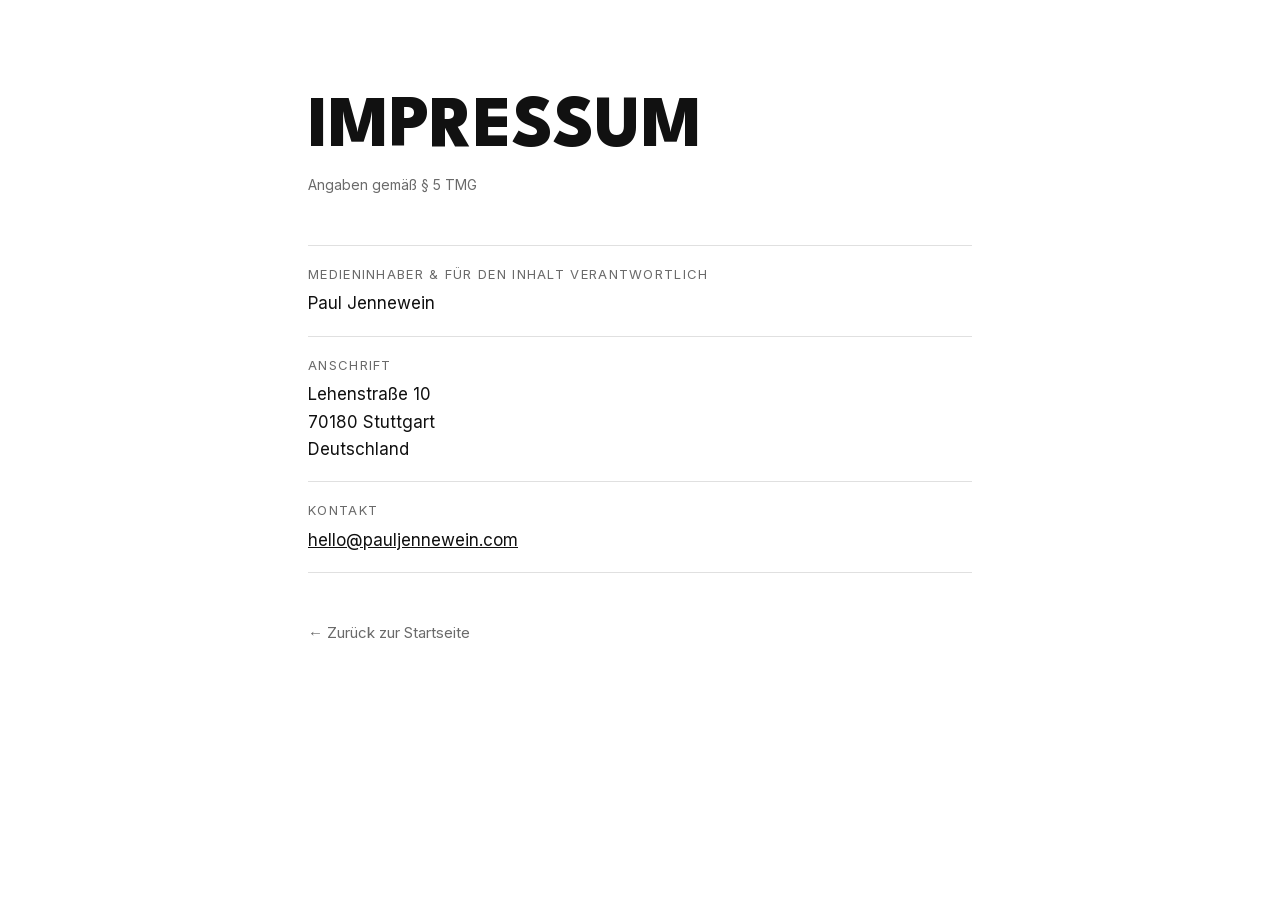
<file: impressum.html>
<!DOCTYPE html>
<html lang="de">
<head>
<meta charset="UTF-8">
<meta name="viewport" content="width=device-width, initial-scale=1.0">
<title>Impressum — Paul Jennewein</title>
<meta name="description" content="Impressum von Paul Jennewein.">
<link rel="canonical" href="https://pauljennewein.com/impressum.html">
<link rel="icon" href="/favicon.svg" type="image/svg+xml">
<link rel="icon" href="/favicon.ico" sizes="any">
<link rel="apple-touch-icon" href="/apple-touch-icon.png">
<style>
  @font-face{font-family:'League Spartan';font-style:normal;font-weight:800;font-display:swap;src:url(fonts/league-spartan-800.woff2) format('woff2')}
  @font-face{font-family:'Inter';font-style:normal;font-weight:400;font-display:swap;src:url(fonts/inter-400.woff2) format('woff2')}
  @font-face{font-family:'Inter';font-style:normal;font-weight:600;font-display:swap;src:url(fonts/inter-600.woff2) format('woff2')}
  :root{
    --bg:#FFFFFF;--ink:#111111;--muted:#6A6A6A;--rule:rgba(0,0,0,0.12);
    --head:"League Spartan",Helvetica,Arial,sans-serif;
    --body:"Inter",Helvetica,Arial,sans-serif;--max:720px;
  }
  *{box-sizing:border-box;margin:0;padding:0}
  html{-webkit-font-smoothing:antialiased;text-rendering:optimizeLegibility}
  body{background:var(--bg);color:var(--ink);font-family:var(--body);font-size:17px;line-height:1.6}
  .wrap{max-width:var(--max);margin:0 auto;padding:96px 28px 80px}
  h1{font-family:var(--head);font-weight:800;text-transform:uppercase;
     font-size:clamp(44px,8vw,72px);line-height:.92;margin-bottom:12px}
  .sub{color:var(--muted);font-size:14px;margin-bottom:48px}
  .block{padding:18px 0;border-top:1px solid var(--rule)}
  .block:last-of-type{border-bottom:1px solid var(--rule)}
  .label{font-size:13px;color:var(--muted);text-transform:uppercase;letter-spacing:.1em;margin-bottom:6px}
  a{color:var(--ink)}
  .back{display:inline-block;margin-top:48px;color:var(--muted);text-decoration:none;font-size:15px}
  .back:hover{color:var(--ink)}
  a:focus-visible{outline:2px solid var(--ink);outline-offset:3px;border-radius:4px}
</style>
</head>
<body>
  <main class="wrap">
    <h1>Impressum</h1>
    <p class="sub">Angaben gemäß § 5 TMG</p>

    <div class="block">
      <div class="label">Medieninhaber &amp; für den Inhalt verantwortlich</div>
      Paul Jennewein
    </div>
    <div class="block">
      <div class="label">Anschrift</div>
      Lehenstraße 10<br>70180 Stuttgart<br>Deutschland
    </div>
    <div class="block">
      <div class="label">Kontakt</div>
      <a href="mailto:hello@pauljennewein.com">hello@pauljennewein.com</a>
    </div>

    <a class="back" href="/">← Zurück zur Startseite</a>
  </main>
</body>
</html>
</file>
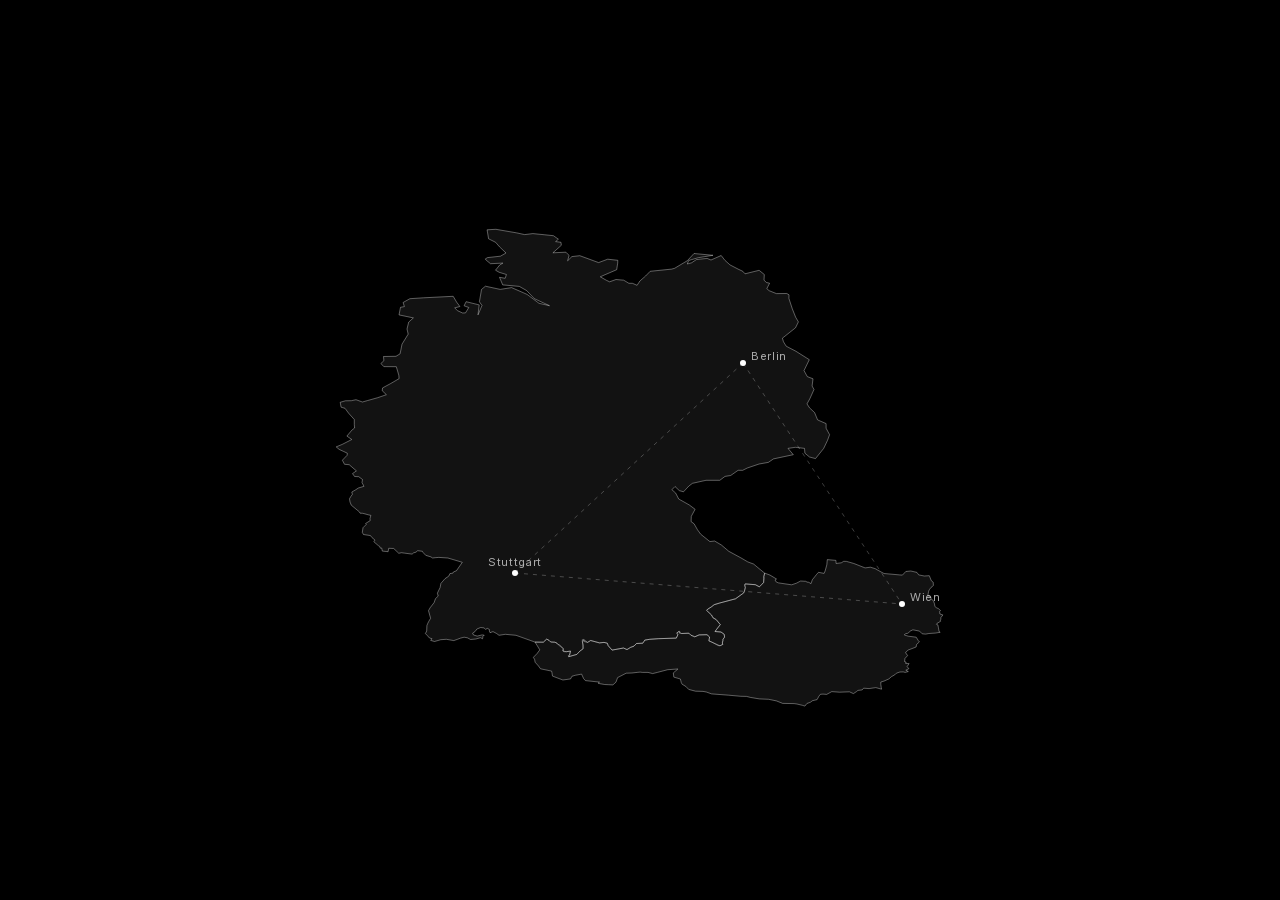
<file: map-test.html>
<!DOCTYPE html>
<html lang="de">
<head>
<meta charset="UTF-8">
<meta name="viewport" content="width=device-width, initial-scale=1.0">
<title>Map Test</title>
<style>
  @font-face{font-family:'Inter';font-style:normal;font-weight:400;font-display:swap;src:url(fonts/inter-400.woff2) format('woff2')}
  @font-face{font-family:'Inter';font-style:normal;font-weight:500;font-display:swap;src:url(fonts/inter-500.woff2) format('woff2')}
  *{box-sizing:border-box;margin:0;padding:0}
  body{background:#000;display:flex;align-items:center;justify-content:center;min-height:100vh}
  .map-wrap{width:700px;max-width:92vw;padding:60px 0}
  svg{width:100%;height:auto;overflow:visible}
</style>
</head>
<body>
<div class="map-wrap">

  <!--
    Projektion: x = (lon − 5) / 13 × 700  |  y = (56 − lat) / 10 × 560
    Städte:
      Berlin   52.52N 13.41E  → 453, 195
      Stuttgart 48.78N  9.18E → 225, 405
      Wien     48.21N 16.37E  → 612, 436
  -->
  <svg viewBox="0 0 700 560" xmlns="http://www.w3.org/2000/svg">

    <!-- Deutschland (Natural Earth GeoJSON) -->
    <path
      fill="rgba(255,255,255,0.07)"
      stroke="rgba(255,255,255,0.35)"
      stroke-width="1"
      stroke-linejoin="round"
      d="M 474.7,405.1 L 473.8,408.7 L 473.9,410.2 L 473.6,414.5 L 471.6,416.6 L 469.4,418.8 L 465.3,416.7 L 455.2,415.9 L 454.7,417.0 L 455.3,419.6 L 454.4,423.3 L 453.7,424.9 L 445.5,430.8 L 429.7,435.0 L 424.2,436.7 L 421.2,439.0 L 417.7,441.2 L 416.6,442.4 L 421.6,447.1 L 422.9,449.7 L 426.2,451.6 L 430.3,456.6 L 426.4,461.6 L 425.0,463.5 L 431.0,464.0 L 434.2,466.3 L 434.6,469.1 L 433.0,471.3 L 432.9,472.6 L 432.3,475.0 L 432.8,476.4 L 430.0,477.8 L 428.1,477.5 L 422.0,474.2 L 418.9,472.9 L 419.6,469.0 L 417.0,466.7 L 409.1,466.9 L 404.8,468.8 L 400.9,467.2 L 398.9,465.2 L 391.6,465.5 L 388.9,465.0 L 389.8,463.3 L 388.6,463.5 L 386.7,465.2 L 388.0,466.4 L 386.3,470.1 L 368.3,470.7 L 359.8,471.3 L 354.8,472.1 L 352.8,475.2 L 346.5,475.5 L 344.0,478.1 L 340.5,479.4 L 337.0,481.6 L 333.5,480.0 L 322.0,482.1 L 321.0,480.8 L 318.2,477.7 L 317.3,475.2 L 314.0,474.4 L 309.5,474.9 L 300.7,472.5 L 297.5,474.4 L 293.7,473.4 L 294.1,472.1 L 292.3,471.7 L 292.4,473.6 L 293.0,477.0 L 293.1,480.7 L 289.8,483.2 L 286.8,486.4 L 278.7,488.7 L 278.3,487.7 L 279.6,486.9 L 280.5,483.1 L 276.3,483.7 L 274.5,483.7 L 272.9,483.0 L 273.3,480.7 L 269.8,476.9 L 268.2,476.7 L 267.0,475.2 L 264.9,474.2 L 260.7,474.0 L 259.1,472.4 L 256.7,471.1 L 253.3,474.2 L 245.0,474.1 L 226.0,467.3 L 215.3,466.3 L 209.0,467.3 L 206.6,465.5 L 203.0,463.6 L 200.0,464.7 L 199.4,463.1 L 199.4,461.5 L 197.4,460.4 L 195.5,461.3 L 194.0,459.9 L 190.7,459.5 L 186.9,461.0 L 185.1,463.5 L 182.6,465.2 L 183.5,467.0 L 187.2,468.1 L 192.1,466.9 L 194.2,467.2 L 193.5,468.0 L 192.7,468.5 L 192.8,469.6 L 192.5,470.8 L 190.5,469.7 L 185.8,471.0 L 180.6,471.5 L 177.4,469.8 L 174.1,469.2 L 170.3,470.2 L 167.2,471.4 L 163.8,472.6 L 156.4,471.3 L 150.8,471.7 L 144.5,473.5 L 140.7,472.4 L 142.0,470.7 L 139.5,470.0 L 137.3,467.5 L 135.4,465.6 L 136.7,463.0 L 136.9,457.6 L 137.8,455.3 L 138.9,453.2 L 140.6,450.3 L 138.5,442.7 L 140.0,439.9 L 144.1,434.6 L 145.5,430.6 L 148.2,428.1 L 147.4,425.2 L 148.8,422.2 L 150.1,419.6 L 150.9,415.4 L 155.1,410.6 L 158.8,408.1 L 159.9,405.6 L 162.8,405.2 L 163.5,403.9 L 166.4,402.8 L 172.3,394.3 L 157.9,390.0 L 148.8,389.4 L 145.2,389.7 L 142.6,390.0 L 140.9,388.9 L 135.7,387.3 L 133.2,384.6 L 132.4,383.3 L 127.7,382.7 L 125.9,384.2 L 123.7,384.8 L 122.1,386.1 L 114.3,385.1 L 111.5,384.7 L 108.8,385.3 L 103.7,380.5 L 98.7,380.3 L 98.1,383.7 L 92.3,383.1 L 91.7,380.0 L 90.3,380.2 L 89.6,378.3 L 88.3,377.6 L 83.8,373.7 L 85.0,372.1 L 81.9,369.5 L 80.5,367.6 L 73.5,366.5 L 72.3,364.4 L 73.0,359.7 L 76.2,356.5 L 75.6,355.5 L 80.2,352.6 L 80.0,350.4 L 80.9,347.4 L 78.7,346.9 L 72.8,345.3 L 70.1,345.2 L 69.3,343.8 L 64.1,339.5 L 61.3,337.2 L 60.0,334.0 L 59.5,330.8 L 60.8,328.5 L 62.4,326.3 L 61.8,324.0 L 65.2,322.1 L 68.4,320.0 L 74.0,318.3 L 72.0,314.7 L 72.5,311.5 L 68.7,308.7 L 64.6,308.5 L 62.5,305.6 L 66.4,302.9 L 59.2,296.7 L 54.5,296.3 L 52.4,292.2 L 54.0,290.5 L 57.2,287.2 L 57.3,285.2 L 53.7,283.5 L 49.2,281.4 L 46.2,278.9 L 52.2,276.4 L 61.8,271.5 L 56.9,268.1 L 61.8,262.2 L 64.6,260.0 L 64.3,256.6 L 64.3,251.5 L 58.6,245.2 L 55.0,240.3 L 51.1,239.2 L 50.2,234.3 L 55.4,232.8 L 61.4,232.7 L 66.0,231.7 L 72.4,234.0 L 77.7,232.5 L 87.7,229.7 L 96.4,226.7 L 92.2,222.7 L 92.6,219.9 L 100.4,215.7 L 106.1,212.4 L 109.1,210.6 L 108.8,207.2 L 106.3,198.7 L 93.8,198.6 L 90.9,195.5 L 93.9,192.7 L 93.5,188.5 L 106.0,188.3 L 110.1,185.8 L 112.0,176.2 L 118.2,166.1 L 117.0,161.0 L 118.7,154.1 L 123.4,149.9 L 109.0,146.9 L 110.5,139.3 L 114.4,138.6 L 113.1,134.5 L 119.9,130.7 L 133.6,129.8 L 163.2,128.3 L 166.6,134.1 L 169.9,138.5 L 164.7,139.9 L 167.6,142.7 L 172.6,145.0 L 175.5,144.9 L 178.8,139.5 L 174.1,137.8 L 176.1,133.7 L 189.2,136.9 L 188.0,146.9 L 192.0,137.4 L 189.4,133.8 L 191.5,121.5 L 195.4,118.2 L 210.2,121.4 L 221.6,119.6 L 237.1,126.4 L 249.0,135.3 L 259.5,137.7 L 244.4,130.7 L 236.7,122.6 L 229.3,118.4 L 212.7,116.9 L 209.5,109.3 L 215.2,110.3 L 216.4,106.5 L 209.2,104.3 L 205.5,102.2 L 209.7,97.0 L 212.9,95.1 L 200.5,95.7 L 196.1,92.1 L 195.3,90.9 L 197.6,89.6 L 210.4,88.2 L 216.0,85.0 L 209.6,78.9 L 205.6,74.3 L 198.6,70.8 L 197.1,61.8 L 205.9,61.3 L 226.8,64.9 L 234.6,66.6 L 242.9,65.6 L 254.9,66.8 L 263.4,67.7 L 268.4,71.2 L 265.6,73.6 L 271.0,74.3 L 271.3,77.3 L 262.9,84.8 L 275.9,84.2 L 279.1,87.4 L 277.6,92.8 L 281.9,88.6 L 289.8,87.7 L 308.6,94.6 L 317.7,91.2 L 327.8,92.3 L 327.7,95.1 L 326.7,101.7 L 315.1,106.7 L 310.3,108.8 L 316.4,112.3 L 319.6,113.8 L 326.0,111.5 L 333.7,112.2 L 338.9,115.3 L 342.4,115.3 L 347.1,117.3 L 349.9,113.0 L 355.6,108.0 L 360.2,103.3 L 381.7,101.1 L 384.6,100.3 L 397.3,92.7 L 404.0,85.5 L 423.0,87.3 L 408.3,89.7 L 398.7,92.5 L 397.3,96.0 L 401.5,94.8 L 406.4,91.6 L 410.5,91.1 L 417.1,90.4 L 421.0,92.0 L 425.1,90.2 L 431.2,87.5 L 434.9,92.3 L 440.0,96.9 L 448.1,101.1 L 452.8,103.3 L 455.0,105.8 L 469.1,102.3 L 474.3,106.5 L 474.0,112.2 L 476.5,114.5 L 479.6,115.2 L 476.8,120.7 L 479.2,122.7 L 486.4,125.6 L 496.8,125.5 L 499.0,126.8 L 498.9,130.4 L 502.3,140.8 L 505.7,149.3 L 508.4,153.9 L 505.5,159.8 L 492.4,170.2 L 493.5,173.8 L 496.2,178.2 L 506.0,183.3 L 519.3,191.7 L 514.0,202.6 L 517.3,208.6 L 523.0,210.8 L 522.1,218.0 L 524.0,221.5 L 519.8,230.8 L 517.0,235.9 L 519.5,239.8 L 524.6,244.6 L 527.6,251.9 L 536.1,255.6 L 536.1,260.2 L 539.6,266.7 L 537.5,272.4 L 533.7,280.4 L 525.5,290.6 L 519.5,289.0 L 514.9,285.2 L 514.5,280.4 L 505.4,279.3 L 498.0,280.4 L 503.3,286.7 L 483.5,290.9 L 478.3,294.4 L 469.1,296.0 L 457.3,300.0 L 452.7,302.3 L 448.1,302.3 L 440.7,307.5 L 435.0,308.4 L 429.8,312.3 L 416.0,312.3 L 402.5,315.3 L 398.9,318.0 L 393.5,323.8 L 389.3,322.6 L 385.0,318.5 L 381.9,321.7 L 385.7,325.1 L 388.7,331.0 L 399.2,336.9 L 405.1,341.3 L 401.3,348.3 L 401.1,353.6 L 404.1,355.8 L 407.5,361.8 L 410.7,366.2 L 419.9,373.6 L 424.6,373.0 L 431.4,377.0 L 438.8,383.3 L 450.8,389.8 L 457.8,393.9 L 463.7,396.1 L 467.0,398.9 L 473.6,404.3 Z"
    />

    <!-- Österreich (Natural Earth GeoJSON) -->
    <path
      fill="rgba(255,255,255,0.07)"
      stroke="rgba(255,255,255,0.35)"
      stroke-width="1"
      stroke-linejoin="round"
      d="M 643.2,414.2 L 643.4,417.5 L 642.4,418.4 L 641.1,419.4 L 639.4,421.6 L 638.7,423.1 L 638.0,426.5 L 637.9,427.9 L 639.4,428.1 L 641.1,429.4 L 640.8,430.0 L 641.5,431.4 L 643.2,432.4 L 643.7,433.6 L 644.5,435.9 L 644.8,438.1 L 646.5,440.0 L 648.1,440.4 L 650.5,442.5 L 649.6,443.6 L 649.9,446.0 L 652.9,446.9 L 650.8,449.7 L 650.9,451.3 L 650.2,452.0 L 650.6,453.3 L 647.0,455.4 L 646.4,456.3 L 647.9,456.9 L 648.3,459.1 L 649.1,463.6 L 650.2,464.3 L 645.2,465.1 L 638.9,465.5 L 635.7,466.1 L 632.2,465.8 L 630.4,464.0 L 629.5,463.1 L 622.9,461.8 L 620.6,462.9 L 617.8,465.3 L 615.6,465.6 L 614.3,467.0 L 618.3,468.2 L 626.2,469.2 L 628.3,472.6 L 629.4,473.9 L 626.6,476.4 L 626.1,479.0 L 618.3,482.0 L 615.7,484.1 L 615.8,485.0 L 617.6,487.6 L 615.0,490.4 L 614.5,493.5 L 616.1,494.1 L 615.7,495.5 L 619.1,495.6 L 617.1,498.6 L 618.9,500.7 L 615.8,502.2 L 618.3,503.5 L 615.2,504.4 L 613.2,503.9 L 609.9,504.0 L 606.4,505.2 L 604.7,506.9 L 601.5,508.6 L 598.9,510.9 L 594.0,513.1 L 590.8,514.0 L 590.8,516.4 L 591.3,519.8 L 591.6,521.2 L 585.8,519.6 L 579.1,520.6 L 573.6,520.2 L 572.2,521.9 L 567.9,522.4 L 566.5,523.6 L 563.4,525.6 L 559.4,523.8 L 549.5,524.2 L 541.8,523.6 L 536.7,526.4 L 533.0,526.1 L 530.4,526.3 L 528.9,528.2 L 527.1,531.6 L 522.5,532.7 L 520.3,534.3 L 516.9,535.5 L 514.9,538.1 L 512.4,537.3 L 506.9,536.0 L 504.1,535.6 L 492.7,535.4 L 486.4,532.9 L 478.7,531.3 L 469.3,530.9 L 460.3,529.4 L 456.5,528.4 L 450.9,528.3 L 438.7,527.2 L 421.6,525.9 L 416.3,524.0 L 413.0,523.4 L 405.5,523.2 L 398.7,521.4 L 395.8,518.4 L 392.2,516.3 L 391.3,514.7 L 390.4,511.0 L 383.8,509.1 L 383.3,504.9 L 387.9,501.0 L 377.7,501.7 L 367.4,504.4 L 362.6,505.6 L 358.0,504.4 L 352.4,504.4 L 350.1,504.1 L 347.1,504.4 L 341.9,505.0 L 336.2,505.2 L 327.6,509.6 L 326.0,514.1 L 322.9,516.9 L 318.4,516.7 L 314.6,516.5 L 309.9,515.7 L 308.1,515.2 L 309.5,514.1 L 295.4,512.6 L 293.5,510.4 L 291.6,506.1 L 285.2,507.3 L 281.9,508.3 L 280.6,510.9 L 272.9,512.0 L 262.5,508.1 L 262.0,504.9 L 261.6,503.1 L 250.5,500.8 L 248.5,498.0 L 245.1,494.2 L 244.7,491.7 L 243.4,489.3 L 247.0,485.6 L 249.8,481.9 L 246.9,477.1 L 245.0,474.1 L 253.3,474.2 L 256.7,471.1 L 259.1,472.4 L 260.7,474.0 L 264.9,474.2 L 267.0,475.2 L 268.9,477.3 L 273.3,480.7 L 272.9,483.0 L 276.3,483.7 L 280.5,483.1 L 279.6,486.9 L 278.7,488.7 L 286.8,486.4 L 289.8,483.2 L 293.1,480.7 L 293.0,477.0 L 292.4,473.6 L 293.7,471.5 L 297.5,474.4 L 300.7,472.5 L 309.5,474.9 L 314.0,474.4 L 317.3,475.2 L 318.2,477.7 L 322.0,482.1 L 333.5,480.0 L 337.0,481.6 L 340.5,479.4 L 344.0,478.1 L 346.5,475.5 L 352.8,475.2 L 354.8,472.1 L 359.8,471.3 L 368.3,470.7 L 386.3,470.1 L 388.0,466.4 L 386.7,465.2 L 388.6,463.5 L 391.6,465.5 L 398.9,465.2 L 400.9,467.2 L 404.8,468.8 L 409.1,466.9 L 417.0,466.7 L 419.6,469.0 L 418.9,472.9 L 422.0,474.2 L 430.0,477.8 L 432.8,476.4 L 432.3,475.0 L 432.9,472.6 L 433.0,471.3 L 434.6,469.1 L 434.2,466.3 L 431.0,464.0 L 425.0,463.5 L 426.4,461.6 L 430.3,456.6 L 426.2,451.6 L 422.9,449.7 L 421.6,447.1 L 416.6,442.4 L 417.7,441.2 L 421.2,439.0 L 424.2,436.7 L 429.7,435.0 L 445.5,430.8 L 453.7,424.9 L 454.4,423.3 L 455.3,419.6 L 454.7,417.0 L 455.2,415.9 L 465.3,416.7 L 469.4,418.8 L 471.6,416.6 L 473.6,414.5 L 473.9,410.2 L 473.8,408.7 L 474.7,405.1 L 480.0,407.1 L 486.5,411.0 L 485.0,412.0 L 486.4,414.1 L 488.6,414.9 L 501.6,416.8 L 506.4,415.2 L 510.6,413.0 L 515.8,413.3 L 517.0,414.1 L 518.8,414.3 L 521.0,415.7 L 522.3,411.8 L 526.6,406.4 L 528.5,404.3 L 534.1,405.4 L 535.1,403.0 L 536.8,396.9 L 537.3,391.6 L 545.9,392.4 L 546.1,395.5 L 551.3,394.8 L 553.7,393.3 L 556.5,393.4 L 563.9,395.5 L 575.1,399.9 L 580.4,399.2 L 585.3,400.7 L 588.6,402.6 L 594.0,405.5 L 609.5,406.9 L 612.4,407.1 L 615.8,403.5 L 620.8,403.0 L 626.9,404.4 L 628.7,406.9 L 634.3,408.0 L 639.3,407.7 L 641.3,412.7 Z"
    />

    <!-- Verbindungslinien -->
    <line stroke="rgba(255,255,255,0.3)" stroke-width="0.8" stroke-dasharray="4 5" x1="453" y1="195" x2="225" y2="405"/>
    <line stroke="rgba(255,255,255,0.3)" stroke-width="0.8" stroke-dasharray="4 5" x1="225" y1="405" x2="612" y2="436"/>
    <line stroke="rgba(255,255,255,0.3)" stroke-width="0.8" stroke-dasharray="4 5" x1="453" y1="195" x2="612" y2="436"/>

    <!-- Berlin -->
    <circle cx="453" cy="195" r="3" fill="#fff"/>
    <text x="461" y="192"
      font-family="'Inter', Helvetica, Arial, sans-serif"
      font-size="11"
      font-weight="400"
      letter-spacing="0.06em"
      fill="rgba(255,255,255,0.65)">Berlin</text>

    <!-- Stuttgart -->
    <circle cx="225" cy="405" r="3" fill="#fff"/>
    <text x="225" y="398"
      text-anchor="middle"
      font-family="'Inter', Helvetica, Arial, sans-serif"
      font-size="11"
      font-weight="400"
      letter-spacing="0.06em"
      fill="rgba(255,255,255,0.65)">Stuttgart</text>

    <!-- Wien -->
    <circle cx="612" cy="436" r="3" fill="#fff"/>
    <text x="620" y="433"
      font-family="'Inter', Helvetica, Arial, sans-serif"
      font-size="11"
      font-weight="400"
      letter-spacing="0.06em"
      fill="rgba(255,255,255,0.65)">Wien</text>

  </svg>
</div>
</body>
</html>
</file>
